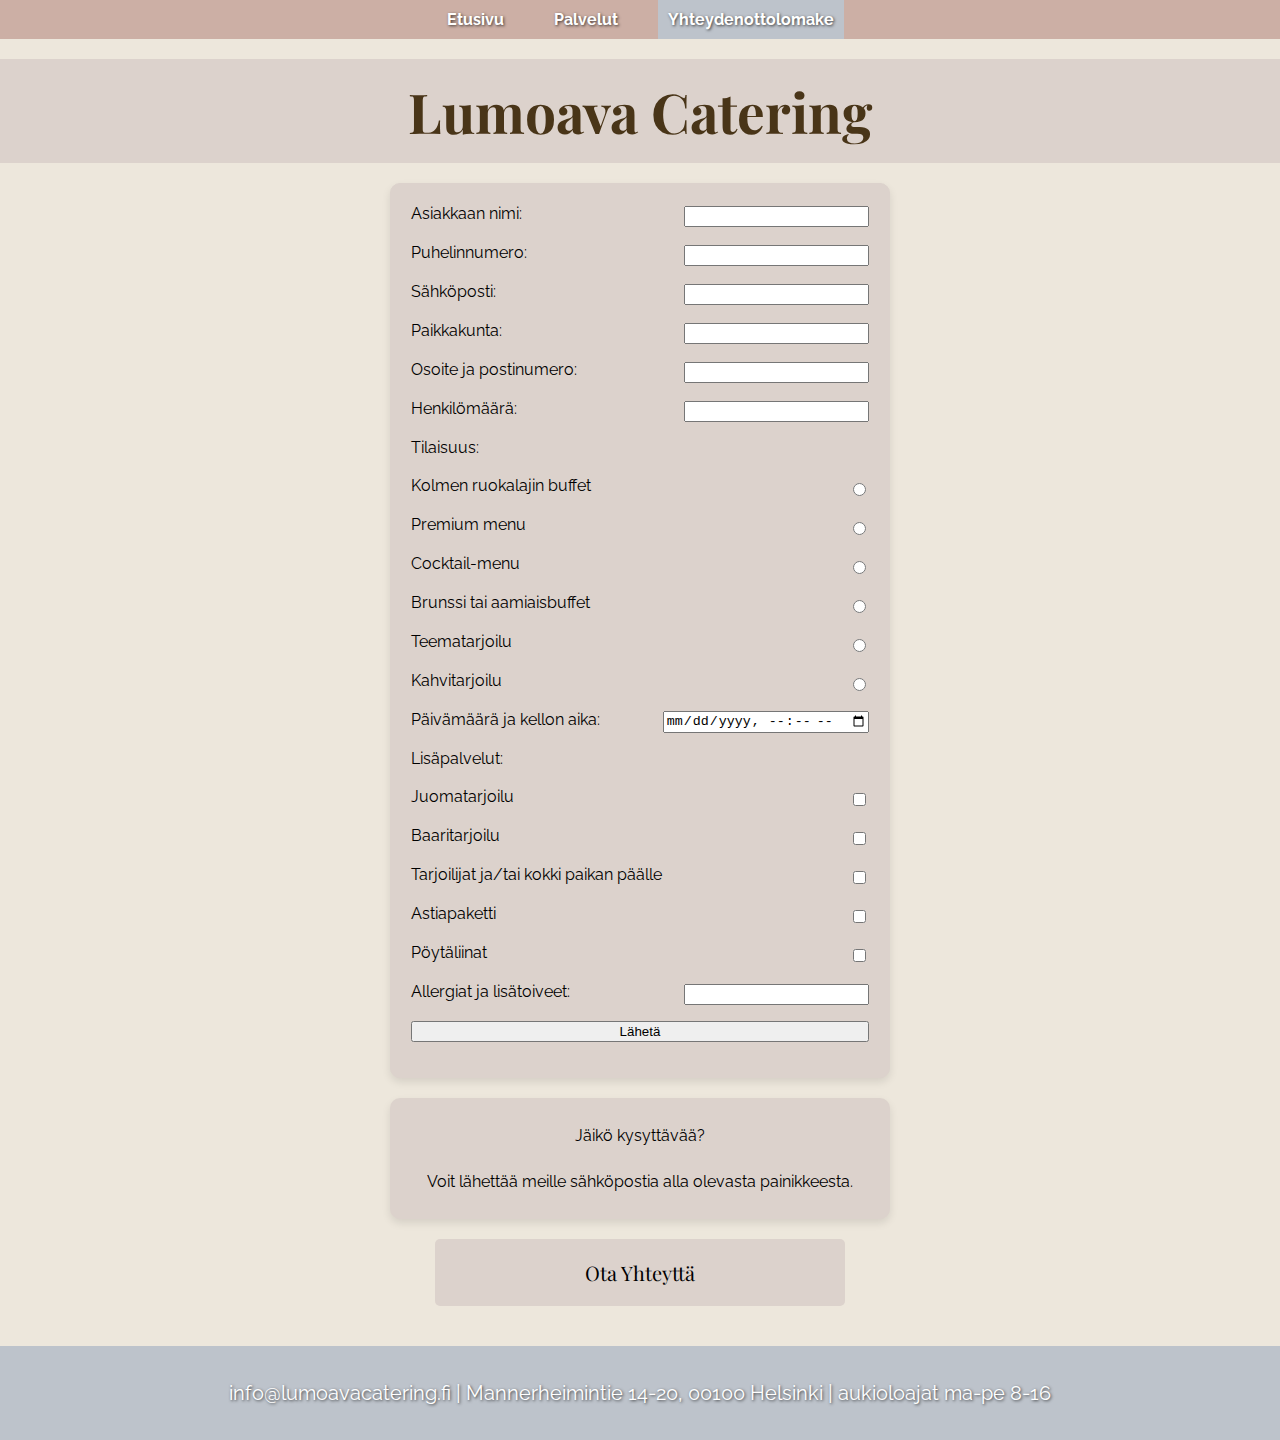
<file: otayhteytta.html>
<!DOCTYPE html>
<html lang="fi">
<head>
    <meta charset="UTF-8">
    <meta name="description" content="Pitopalvelu Helsingin keskustassa">
    <meta name="keywords" content="pitopalvelu">
    <meta name="viewport" content="width=device-width, initial-scale=1.0">
    <title>Lumoava Catering Pitopalvelu</title>
    <link rel="stylesheet" href="styles.css">
    <style>
        @import url('https://fonts.googleapis.com/css2?family=Playfair+Display:ital,wght@0,400..900;1,400..900&family=Raleway:ital,wght@0,100..900;1,100..900&display=swap');
    </style>
</head>
<body class="otayhteytta">
    <!-- Ylävalikko -->
    <header>
        <nav>
            <ul>
                <li><a href="index.html">Etusivu</a></li>
                <li><a href="palvelut.html">Palvelut</a></li>
                <li><a class="active" href="otayhteytta.html">Yhteydenottolomake</a></li>
            </ul>
        </nav>
    </header>

    <!-- Pääsisältö -->
     <!-- Yhteydenottolomake -->
    <main>
        <h1>Lumoava Catering</h1>
        <form class="contact-form">
            <div class="form-group">
                <label for="nimi">Asiakkaan nimi:</label>
                <input type="text" id="nimi" name="nimi">
            </div>

            <div class="form-group">
                <label for="puhelin">Puhelinnumero:</label>
                <input type="text" id="puhelin" name="puhelin">
            </div>

            <div class="form-group">
                <label for="sposti">Sähköposti:</label>
                <input type="text" id="sposti" name="sposti">
            </div>

            <div class="form-group">
                <label for="paikka">Paikkakunta:</label>
                <input type="text" id="paikka" name="paikka">
            </div>

            <div class="form-group">
                <label for="osoite">Osoite ja postinumero:</label>
                <input type="text" id="osoite" name="osoite">
            </div>

            <div class="form-group">
                <label for="hlo">Henkilömäärä:</label>
                <input type="text" id="hlo" name="hlo">
            </div>

            Tilaisuus:<br><br>

            <div class="form-group">
                <label for="buffet">Kolmen ruokalajin buffet</label>
                <input type="radio" id="buffet" name="tilaisuus" value="buffet">
            </div>
            <div class="form-group">
                <label for="menu">Premium menu</label>
                <input type="radio" id="menu" name="tilaisuus" value="menu">
            </div>
            <div class="form-group">
                <label for="cocktail">Cocktail-menu</label>
                <input type="radio" id="cocktail" name="tilaisuus" value="cocktail">
            </div>
            <div class="form-group">
                <label for="brunssi">Brunssi tai aamiaisbuffet</label>
                <input type="radio" id="brunssi" name="tilaisuus" value="brunssi">
            </div>
            <div class="form-group">
                <label for="teema">Teematarjoilu</label>
                <input type="radio" id="teema" name="tilaisuus" value="teema">
            </div>
            <div class="form-group">
                <label for="kahvi">Kahvitarjoilu</label>
                <input type="radio" id="kahvi" name="tilaisuus" value="kahvi">
            </div>

            <div class="form-group">
                <label for="paivaklo">Päivämäärä ja kellon aika:</label>
                <input type="datetime-local" id="paivaklo" name="paivaklo">
            </div>

            Lisäpalvelut: <br><br>

            <div class="form-group">
                <label for="juomat">Juomatarjoilu</label>
                <input type="checkbox" id="juomat" name="juomat" value="juomat">
            </div>
            <div class="form-group">
                <label for="baari">Baaritarjoilu</label>
                <input type="checkbox" id="baari" name="baari" value="baari">
            </div>
            <div class="form-group">
                <label for="hlokunta">Tarjoilijat ja/tai kokki paikan päälle</label>
                <input type="checkbox" id="hlokunta" name="hlokunta" value="hlokunta">
            </div>
            <div class="form-group">
                <label for="astiat">Astiapaketti</label>
                <input type="checkbox" id="astiat" name="astiat" value="astiat">
            </div>
            <div class="form-group">
                <label for="liinat">Pöytäliinat</label>
                <input type="checkbox" id="liinat" name="liinat" value="liinat">
            </div>

            <div class="form-group">
                <label for="toiveet">Allergiat ja lisätoiveet:</label>
                <input type="text" id="toiveet" name="toiveet">
            </div>

            <input type="submit" value="Lähetä">
        </form>

        <!-- Tekstialue -->
        <div class="text-box">
            <p>
                Jäikö kysyttävää? 
            </p>
            <p>
                Voit lähettää meille sähköpostia alla olevasta painikkeesta.
            </p>
        </div>
        <!-- CTA-nappula -->
        <div class="cta-container">
            <div class="cta">
                <button class="cta-button" onclick="location.href='mailto:info@lumoavacatering.fi';">
                    Ota Yhteyttä
                </button>
            </div>
        </div>
    </main>

    <!-- Alatunniste -->
    <footer>
        <p>info@lumoavacatering.fi | Mannerheimintie 14-20, 00100 Helsinki | aukioloajat ma-pe 8-16</p>
    </footer>
</body>
</html>
</file>
<file: styles.css>
/* Yleiset tyylit */
body {
    font-family: 'Raleway', cursive;
    margin: 0;
    padding: 0;
    background-color: #EDE7DC;
}

/* Taustakuva mobiilikoolle */
@media (max-width: 768px) {
    body {
        background-image: url('Kuvat/palvelutmobiili.jpg');
        background-size: cover;
        background-repeat: no-repeat;
        background-attachment: fixed;
    }
}

/* Ylävalikko */
header {
    background-color: #CCAFA5;
    padding: 10px 0;
}

nav ul {
    display: flex;
    justify-content: center;
    list-style-type: none;
    margin: 0;
    padding: 0;
}

nav ul li {
    margin: 0 15px;
}

nav ul li a {
    text-decoration: none;
    color: #fff;
    font-weight: bold;
    padding: 10px;
    transition: background-color 0.3s ease, color 0.3s ease;
    text-shadow: 1px 1px 3px rgba(0, 0, 0, 0.7);
}

.active {
    background-color: #bdc3cb;
    padding: 10px;
}

/* Navigointipalkin linkkien hover-efekti */
nav ul li a {
    text-decoration: none;
    color: #fff;
    font-weight: bold;
    padding: 10px;
    transition: background-color 0.3s ease, color 0.3s ease;
}

nav ul li a:hover {
    background-color: #DCD2CC;
    color: #493518;
    border-radius: 5px;
    text-shadow: 2px 2px 5px rgba(0, 0, 0, 0.8);
}

/* Pääotsikko */
main h1 {
    text-align: center;
    font-size: 55px;
    color: #493518;
    margin: 20px 0;
    font-family: 'Playfair Display', cursive;
    background-color: #DCD2CC;
    padding: 15px;
}

/* Palvelut sivun väliotsikko */
main h2 {
    text-align: center;
    font-size: 25px;
    color: #493518;
    margin: 10px 0;
    font-family: 'Playfair Display', cursive;
    background-color: #DCD2CC;
    padding: 1px;
}


/* Pääsisältö */
.content {
    display: flex;
    justify-content: space-around;
    align-items: center;
    flex-wrap: wrap;
    padding: 20px;
}

/* Kuvagalleria */
.gallery {
    display: flex;
    justify-content: center;
    align-items: center;
    flex-direction: column;
    flex: 1;
    max-width: 40%;
    margin: 20px;
    opacity: 0;
    animation: fadeIn 2s forwards;
}

/* Fade-in animaatio */
@keyframes fadeIn {
    to {
        opacity: 1;
    }
}

/* Kuvagalleria */
.gallery img {
    width: 100%;
    height: auto;
    margin-bottom: 20px;
}

@media (max-width: 768px) {
    .gallery {
        display: none;
    }
}

/* Etusivun kuvagalleria */
.index-page .gallery {
    flex: 1;
    max-width: 45%;
    margin: 20px auto;
    opacity: 0;
    animation: fadeIn 2s forwards;
}

/* Tekstialue */
.text-box {
    flex: 1;
    max-width: 60%;
    background-color: #DCD2CC;
    padding: 40px;
    margin: 10px auto;
    border-radius: 10px;
    line-height: 1.6;
    box-shadow: 0 4px 8px rgba(0, 0, 0, 0.1);
    display: flex;
    justify-content: center;
    align-items: center;
    flex-direction: column;
}

.text-box p {
    margin: 10px 0;
    text-indent: 0;
}

@media (max-width: 768px) {
    .text-box {
        max-width: 90%;
        padding: 20px;
    }
}

/* CTA-nappula */
.cta-container {
    display: flex;
    justify-content: center;
    margin-top: 20px;
}

.cta {
    text-align: center;
}

.cta button {
    background-color: #DCD2CC;
    padding: 20px 150px;
    border: none;
    border-radius: 5px;
    cursor: pointer;
    font-size: 20px;
    font-family: 'Playfair Display', cursive;
    transition: background-color 0.3s ease;
}

.cta button:hover {
    background-color: #CCAFA5;
}

/* Responsiivisuus */
@media (max-width: 768px) {
    .cta button {
        width: 90%;
        padding: 15px;
    }
}

/* Alatunniste */
footer {
    background-color: #bdc3cb;
    text-align: center;
    padding: 15px;
    font-size: 20px;
    color: #fff;
    text-shadow: 1px 1px 3px rgba(0, 0, 0, 0.7);
}

/* Palvelut välilehti */

/* Palvelut body */
.palvelut {
    display: flex;
    flex-direction: column;
    min-height: 100vh;
    margin: 0;
    padding: 0;
}

.palvelut main {
    flex: 1;
}

/* Palvelut sisältölohkot vierekkäin */
.palvelut .content {
    display: flex;
    flex-wrap: wrap;
    padding: 20px;
    align-items: center;
}

/* Palvelut kuvagalleria */
.palvelut .gallery img {
    width: 100%;
    height: auto;
}

/* Palvelut tekstiosio */
.palvelut .text-box {
    flex: 1;
    max-width: 60%;
    background-color: #DCD2CC;
    padding: 40px;
    margin: 20px;
    border-radius: 10px;
    box-shadow: 0 4px 8px rgba(0, 0, 0, 0.1);
    line-height: 1.6;
    display: flex;
    align-items: center;
}

/* Palvelut footer */
.palvelut .footer {
    background-color: #bdc3cb;
    text-align: center;
    padding: 15px;
    font-size: 20px;
    color: #fff;
    margin-top: auto;
}

/* Palvelut taulukko */

/* Yleinen tyylitys taulukolle */
table {
    font-family: 'Raleway', sans-serif;
    font-size: 1rem;
    text-align: left;
    color: #493518;
    border-collapse: collapse;
    width: 60%;
    margin: 0 auto;
    margin-bottom: 60px;
}

/* Taulukon reunat */
table th, table td {
    border: 1px solid  #DCD2CC;
    padding: 10px;
}

/* Taulukon otsikkorivin tyyli */
table th {
    font-family: 'Raleway', cursive;
    font-size: 1.2rem;
    color: #fff;
    background-color: #CCAFA5;
    text-align: left;
    padding: 10px;
    box-shadow: 0 4px 8px rgba(0, 0, 0, 0.1);
    text-shadow: 1px 1px 3px rgba(0, 0, 0, 0.5);
}

/* Parannettu luettavuus: vuorottelevat rivien värit */
table tr:nth-child(even) {
    background-color: #f9f9f9;
}

/* Taulukon värit mobiilikoossa */
@media (max-width: 768px) {
    table th {
        background-color: #CCAFA5;
        color: #fff;
    }
    table tr:nth-child(even) {
        background-color: #f9f9f9;
    }
    table tr:nth-child(odd) {
        background-color: #EDE7DC;
    }
    table td {
        color: #493518;
    }
}

/* Palvelut mobiilikoko */
@media (max-width: 768px) {
    .palvelut .gallery {
        display: none;
    }
}

/* Taustakuva Palvelut sivun mobiilikoolle */
@media (max-width: 768px) {
    .palvelut .body {
        background-image: url('Kuvat/palvelutmobiili.jpg');
        background-size: cover;
    }
}

/* Etusivun rakenne */

/* Kolumnin oma muotoilu */
* {
    box-sizing: border-box;
}

/* Kolumni */
.column {
    float: left;
    width: 50%;
    padding: 30px;
    box-sizing: border-box;
}

/* Rivin tasaus */
.row:after {
    content: "";
    display: table;
    clear: both;
}

.gallery, .text-box {
    display: flex;
    justify-content: center;
    align-items: center;
    flex-direction: column;
}

/* Piilottaa vasemman kolumnin mobiilikoossa */
@media (max-width: 768px) {
    .column:first-child {
        display: none;
    }
}

/* Keskittää oikean kolumnin mobiilikoossa */
@media (max-width: 768px) {
    .column {
        width: 100%;
        padding: 10px;
        box-sizing: border-box;
    }
}

/* Ota yhteyttä -sivun lomake */
.contact-form {
    border: 1px solid #DCD2CC;
    padding: 20px;
    background-color: #DCD2CC;
    box-shadow: 0 4px 8px rgba(0, 0, 0, 0.1);
    border-radius: 10px;
    display: flex;
    flex-direction: column;
    width: 100%;
    max-width: 500px;
    margin: 0 auto;
    margin-bottom: 20px;
}

.contact-form > * {
    margin-bottom: 15px;
}

.contact-form label {
    margin-bottom: 5px;
}

/* Asetetaan teksti ja valintapainikkeet samalle riville */
.contact-form .form-group {
    display: flex;
    align-items: center;
    justify-content: space-between;
    gap: 10px;
}

/* Palvelut ja Ota yhteyttä CTA-nappula */
.palvelut .cta-container,
.otayhteytta .cta-container {
    display: flex;
    justify-content: center;
    margin-top: 20px;
    margin-bottom: 40px;
}
/* Ota yhteyttä tekstiboksi */
.otayhteytta .text-box {
    max-width: 500px;
    width: 100%;
    margin: 0 auto;
    padding: 15px;

/* Pienemmät näyttökoot */
}
@media (max-width: 400px) {
    .text-box {
        width: 100%;
        padding: 20px;
        box-sizing: border-box;
        text-align: left;
    }
    .text-box p {
        margin: 10px 0;
        padding: 0;
    }
    .content {
        display: flex;
        flex-direction: column;
        align-items: center;
        padding: 10px;
    }
    .gallery {
        width: 100%;
        margin: 10px 0;
    }
    .cta-container {
        width: 100%;
        padding: 10px;
        box-sizing: border-box;
    }
    .cta button {
        width: 100%;
        padding: 10px;
    }
    nav ul {
        flex-direction: column;
        align-items: center;
        padding: 0;
    }
    nav ul li {
        margin: 5px 0;
    }
    nav ul li a {
        padding: 10px;
        font-size: 14px;
    }
}
/* Palvelut-sivun tekstiboksi mobiilikoossa */
@media (max-width: 768px) {
    .palvelut .text-box {
        max-width: 90%;
        padding: 20px;
        margin: 10px auto;
    }
}
</file>
